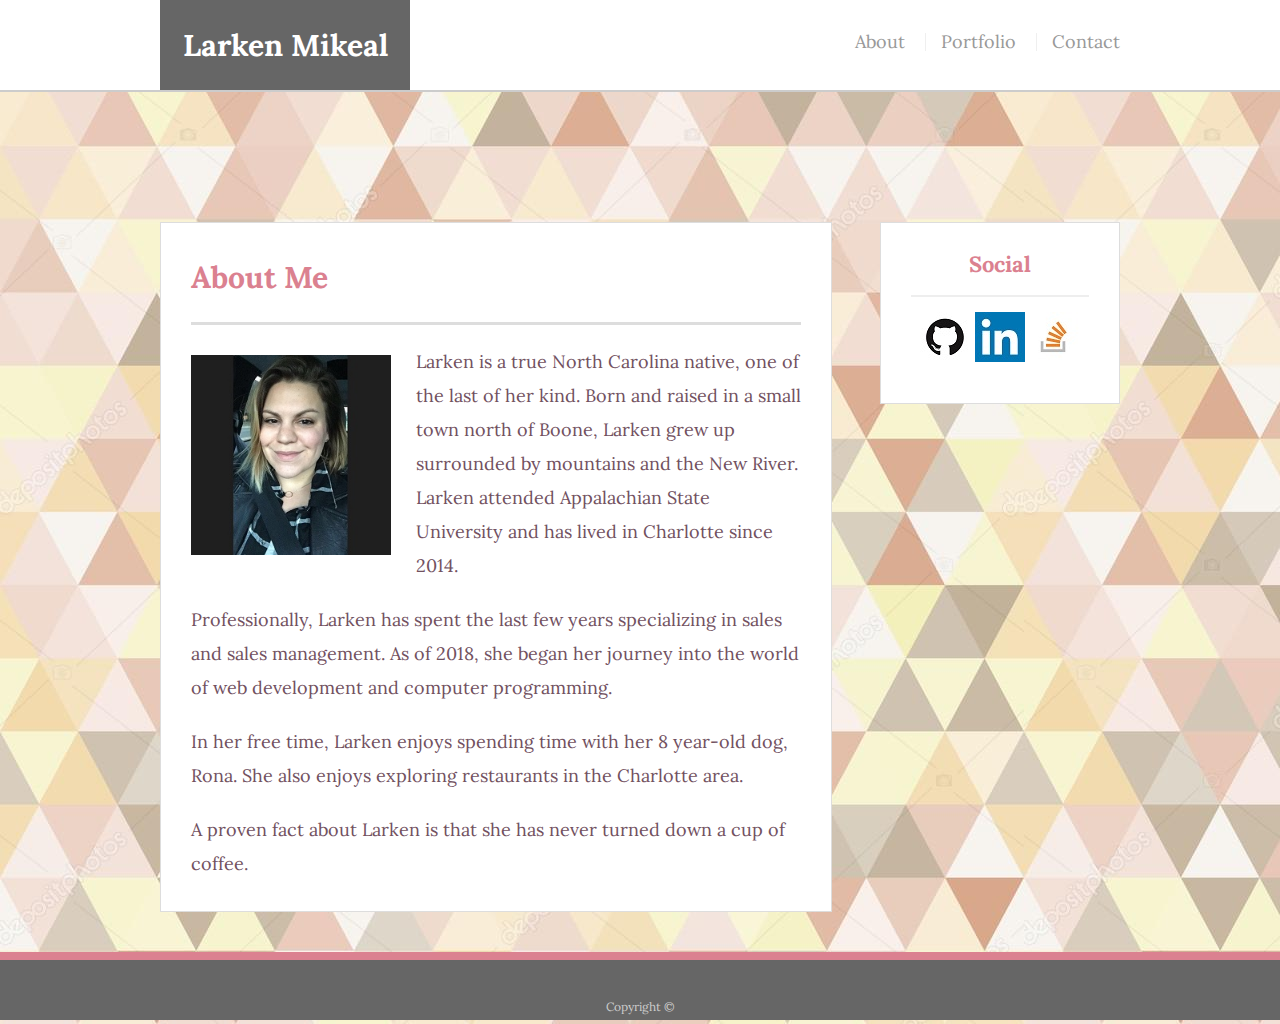
<file: index.html>
<!doctype html>
<html lang="en-us">

<head>
  <meta charset="UTF-8">
  <title>About | Larken Mikeal</title>
  <link rel="stylesheet" type="text/css" href="assets/css/reset.css">
  <link rel="stylesheet" type="text/css" href="assets/css/style2.css">
  <link href="https://fonts.googleapis.com/css?family=Lora" rel="stylesheet">
</head>

<body>

  <header id="masthead">
    <div class="container">
        <a href="index.html" id="logo">Larken Mikeal</a>
      <nav>
        <a href="index.html">About</a>
        <a href="portfolio.html">Portfolio</a>
        <a href="contact.html">Contact</a>
      </nav>
    </div>
  </header>

<div class="wrapper">
  <div id="main-container" class="container">
    <section class="main-section">
      <h1>About Me</h1>

      <img src="assets/images/me.jpg" class="auth-image" alt="Larken">

      <p>Larken is a true North Carolina native, one of the last of her kind. Born and raised in a small town north of Boone, Larken grew up surrounded by mountains and the New River. Larken attended Appalachian State University and has lived in Charlotte since 2014. </p>

      <p>Professionally, Larken has spent the last few years specializing in sales and sales management. As of 2018, she began her journey into the world of web development and computer programming.</p>

      <p>In her free time, Larken enjoys spending time with her 8 year-old dog, Rona. She also enjoys exploring restaurants in the Charlotte area.</p>
    
      <p>A proven fact about Larken is that she has never turned down a cup of coffee.</p>

    </section>

    <section class="side-box">
        <h2>Social</h2>
        <img src="assets/images/github.jpg" class="thumb">
        <img src="assets/images/linkedin.jpg" class="thumb">
        <img src="assets/images/stack.jpg" class="thumb">
    </section>
  </div>
</div>

  <footer>
    <div class="container">
      Copyright &copy; 
    </div>
  </footer>

</body>

</html>
</file>
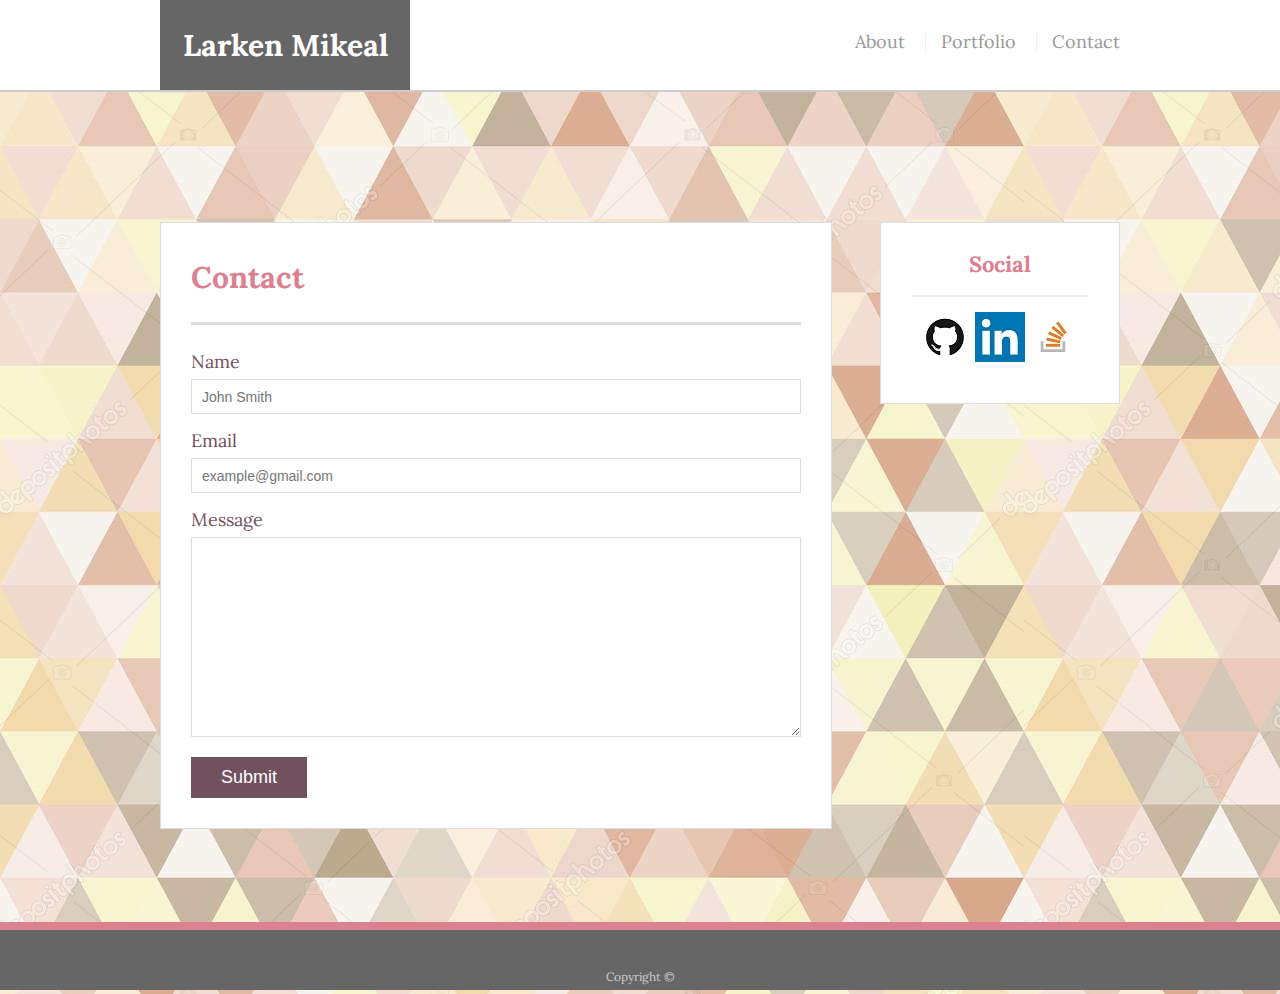
<file: contact.html>
<!doctype html>
<html lang="en-us">

<head>
  <meta charset="UTF-8">
  <title>Contact | Larken Mikeal</title>
  <link rel="stylesheet" type="text/css" href="assets/css/reset.css">
  <link rel="stylesheet" type="text/css" href="assets/css/style2.css">
  <link href="https://fonts.googleapis.com/css?family=Lora" rel="stylesheet">
</head>

<body>

  <header id="masthead">
    <div class="container">
      <a href="index.html" id="logo">Larken Mikeal</a>
      <nav>
        <a href="index.html">About</a>
        <a href="portfolio.html">Portfolio</a>
        <a href="contact.html">Contact</a>
      </nav>
    </div>
  </header>

<div class="wrapper">
  <div id="main-container" class="container">
    <section class="main-section">
      <h1>Contact</h1>
        <form id="contact-form">
          <ul>
            <li>
              <label for="name">Name</label>
              <input type="text" id="name" name="name" placeholder="John Smith" required="required">
            </li>
            <li>
              <label for="email">Email</label>
              <input type="email" id="email" name="email" placeholder="example@gmail.com" required="required">
            </li>
            <li>
              <label for="message">Message</label>
              <textarea id="message" name="message" required="required"></textarea>
            </li>
          </ul>
          <input type="submit">
        </form>
    </section>

    <section class="side-box">
      <h2>Social</h2>
      <img src="assets/images/github.jpg" class="thumb">
      <img src="assets/images/linkedin.jpg" class="thumb">
      <img src="assets/images/stack.jpg" class="thumb">
    </section>
  </div>
</div>

  <footer>
    <div class="container">
      Copyright &copy; 
    </div>
  </footer>
</body>

</html>
</file>
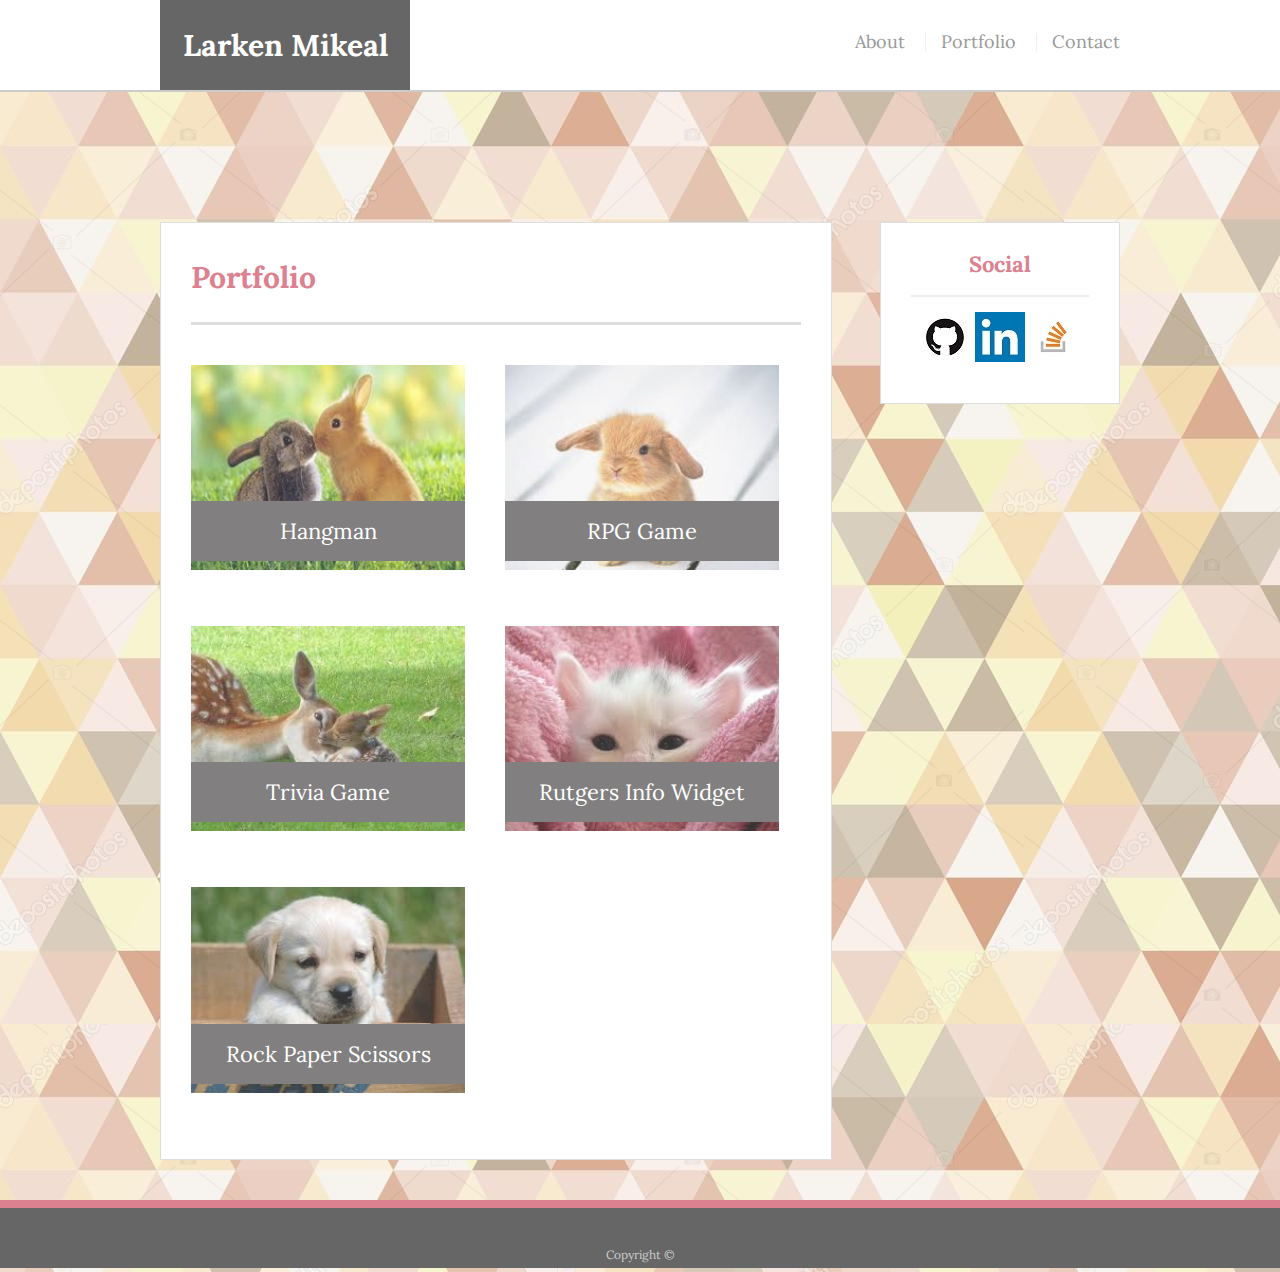
<file: portfolio.html>
<!doctype html>
<html lang="en-us">

<head>
  <meta charset="UTF-8">
  <title>Portfolio | Larken Mikeal</title>
  <link rel="stylesheet" type="text/css" href="assets/css/reset.css">
  <link rel="stylesheet" type="text/css" href="assets/css/style2.css">
  <link href="https://fonts.googleapis.com/css?family=Lora" rel="stylesheet">
</head>

<body>

  <header id="masthead">
    <div class="container">
      <a href="index.html" id="logo">Larken Mikeal</a>
      <nav>
        <a href="index.html">About</a>
        <a href="portfolio.html">Portfolio</a>
        <a href="contact.html">Contact</a>
      </nav>
    </div>
  </header>

<div class="wrapper">
  <div id="main-container" class="container">
    <section class="main-section">
      <h1>Portfolio</h1>

      <div class="work">
        <img src="assets/images/bunnies1.jpg" alt="hangman">

        <h3>Hangman</h3>
      </div>
      <div class="work">
        <img src="assets/images/bunny2.jpg" alt="RPG Game">

        <h3>RPG Game</h3>
      </div>
      <div class="work">
        <img src="assets/images/deer1.jpg" alt="Trivia Game">

        <h3>Trivia Game</h3>
      </div>
      <div class="work">
        <img src="assets/images/kitten1.jpg" alt="Rutgers Info Widget">

        <h3>Rutgers Info Widget</h3>
      </div>
      <div class="work">
        <img src="assets/images/puppy1.jpg" alt="Rock Paper Scissors">

        <h3>Rock Paper Scissors</h3>
      </div>
    </section>

    <section class="side-box">
      <h2>Social</h2>
      <img src="assets/images/github.jpg" class="thumb">
      <img src="assets/images/linkedin.jpg" class="thumb">
      <img src="assets/images/stack.jpg" class="thumb">
    </section>

    <!-- need to go back and try and link the images to my github, linkedin, and full stack pages. -->
  </div>
</div>

  <footer>
    <div class="container">
      Copyright &copy; 
    </div>
  </footer>
</body>

</html>
</file>
<file: assets/css/style2.css>
body {
    font-family: 'Lora', serif;
    font-size: 18px;
    line-height: 34px;
    color: rgb(114, 81, 95);
    background: url("../images/background.jpg");
  }
  
  * {
    box-sizing: border-box;
  }
  
  /* general */
  .wrapper {
    max-width: 960px;
    width: 100%;
    margin: auto;
  }
  .container {
    width: 100%;
    max-width: 960px;
    margin: 0 auto;
    clear: both;
  }
  
  h1,
  h2,
  h3,
  p {
    margin-bottom: 20px;
  }
  
  p:last-child {
    margin-bottom: 0;
  }
  
  h1,
  h2,
  h3 {
    font-family: 'Lora', serif;
    font-weight: 700;
    color: #db8190;
  }
  
  h1 {
    padding-bottom: 20px;
    font-size: 30px;
    line-height: 49px;
    border-bottom: 3px solid #ddd;
  }
  
  h2,
  h3 {
    font-size: 22px;
  }
  
  /* header */
  
  #masthead {
    position: static;
    width: 100%;
    overflow: auto;
    color: #fff;
    background: #fff;
    border-bottom: 2px solid #ccc;
  }
  
  #logo {
    float: left;
    width: 250px;
    height: 90px;
    font-family: 'Lora', serif;
    font-size: 30px;
    font-weight: 700;
    line-height: 90px;
    color: #fff;
    text-align: center;
    text-decoration: none;
    background: #666;
  }
  
  nav {
    float: right;
    margin-top: 25px;
  }
  
  nav a {
    display: inline-block;
    padding-left: 15px;
    margin-left: 15px;
    line-height: 18px;
    color: #999;
    text-decoration: none;
    border-left: 1px solid #efefef;
  }
  
  nav a:first-child {
    border-left: 0 none;
  }
  
  /* footer */
  
  footer {
    padding: 30px 0;
    clear: both;
    font-size: 12px;
    color: #fff;
    color: #ccc;
    text-align: center;
    background: #666;
    border-top: 8px solid #db8190;
    height: 50px;
  }
  
  h3, h2 {
    padding-bottom: 20px;
    margin-bottom: 15px;
    line-height: 22px;
    border-bottom: 2px solid #eee;
  }
  
  /* main */
  
  #main-container {
    padding-top: 130px;
    min-height: calc(100vh - 70px);
  }
  
  .main-section {
    float: left;
    width: 70%;
    padding: 30px;
    margin: 0 0 40px;
    background: #fff;
    border: 1px solid #ddd;
  }

  .side-box {
    float: right; 
    width: 25%;
    padding: 30px;
    background: #fff;
    border: 1px solid #ddd;
    text-align: center;
  }

  
  /* portfolio page */
  
  .work {
    position: relative;
    float: left;
    width: 274px;
    margin: 20px 0 25px;
    overflow: auto;
  }
  
  .work:nth-child(even) {
    margin-right: 40px;
  }
  
  .work img {
    width: 100%;
    border: 0 none;
    opacity: 0.8;
  }
  
  .work h3 {
    position: absolute;
    bottom: 20px;
    width: 100%;
    padding: 15px;
    margin-bottom: 0;
    font-weight: 300;
    line-height: 30px;
    color: #fff;
    text-align: center;
    background: rgb(129, 127, 127);
    border-bottom: 0;
  }
  
  .auth-image {
    float: left;
    width: 200px;
    height: auto;
    margin-top: 10px;
    margin-right: 25px;
  }
  
  /* contact page */
  
  #contact-form ul {
    margin-bottom: 20px;
  }
  
  #contact-form li {
    margin-bottom: 10px;
  }
  
  label,
  input[type=text],
  input[type=email],
  textarea {
    display: block;
    width: 100%;
  }
  
  input[type=text],
  input[type=email],
  textarea {
    height: 35px;
    padding: 0 10px;
    font-size: 14px;
    border: 1px solid #ddd;
  }
  
  textarea {
    height: 200px;
  }
  
  input[type=submit] {
    padding: 10px 30px;
    font-size: 18px;
    color: #fff;
    cursor: pointer;
    background: rgb(114, 81, 95);
    border: 0 none;
  }
  
@media screen and (max-width: 980px) {

.wrapper {
    width: 100%;
    padding: 20px;
}

.main-section {
    width: 40%;
    margin-left: 10%;
}

.work {
    width: 100%;
}

.side-box {
    width: 40%;
    margin-right: 10%
}
}

@media screen and (max-width: 768px) {

.wrapper {
    width: 100%;
    padding: 20px;
}

.main-section {
    width: 80%;
    margin-top: -15%;
}

.work {
    width: 45%;
}

.side-box {
    width: 80%;
}
}

@media screen and (max-width: 640px) {

.wrapper {
    width: 100%; 
    padding: 20px;
}

.main-section {
    width: 80%;
    margin-top: -15%;
}

.side-box {
    width: 80%;
}

.work {
    width: 100%;
}
}
</file>
